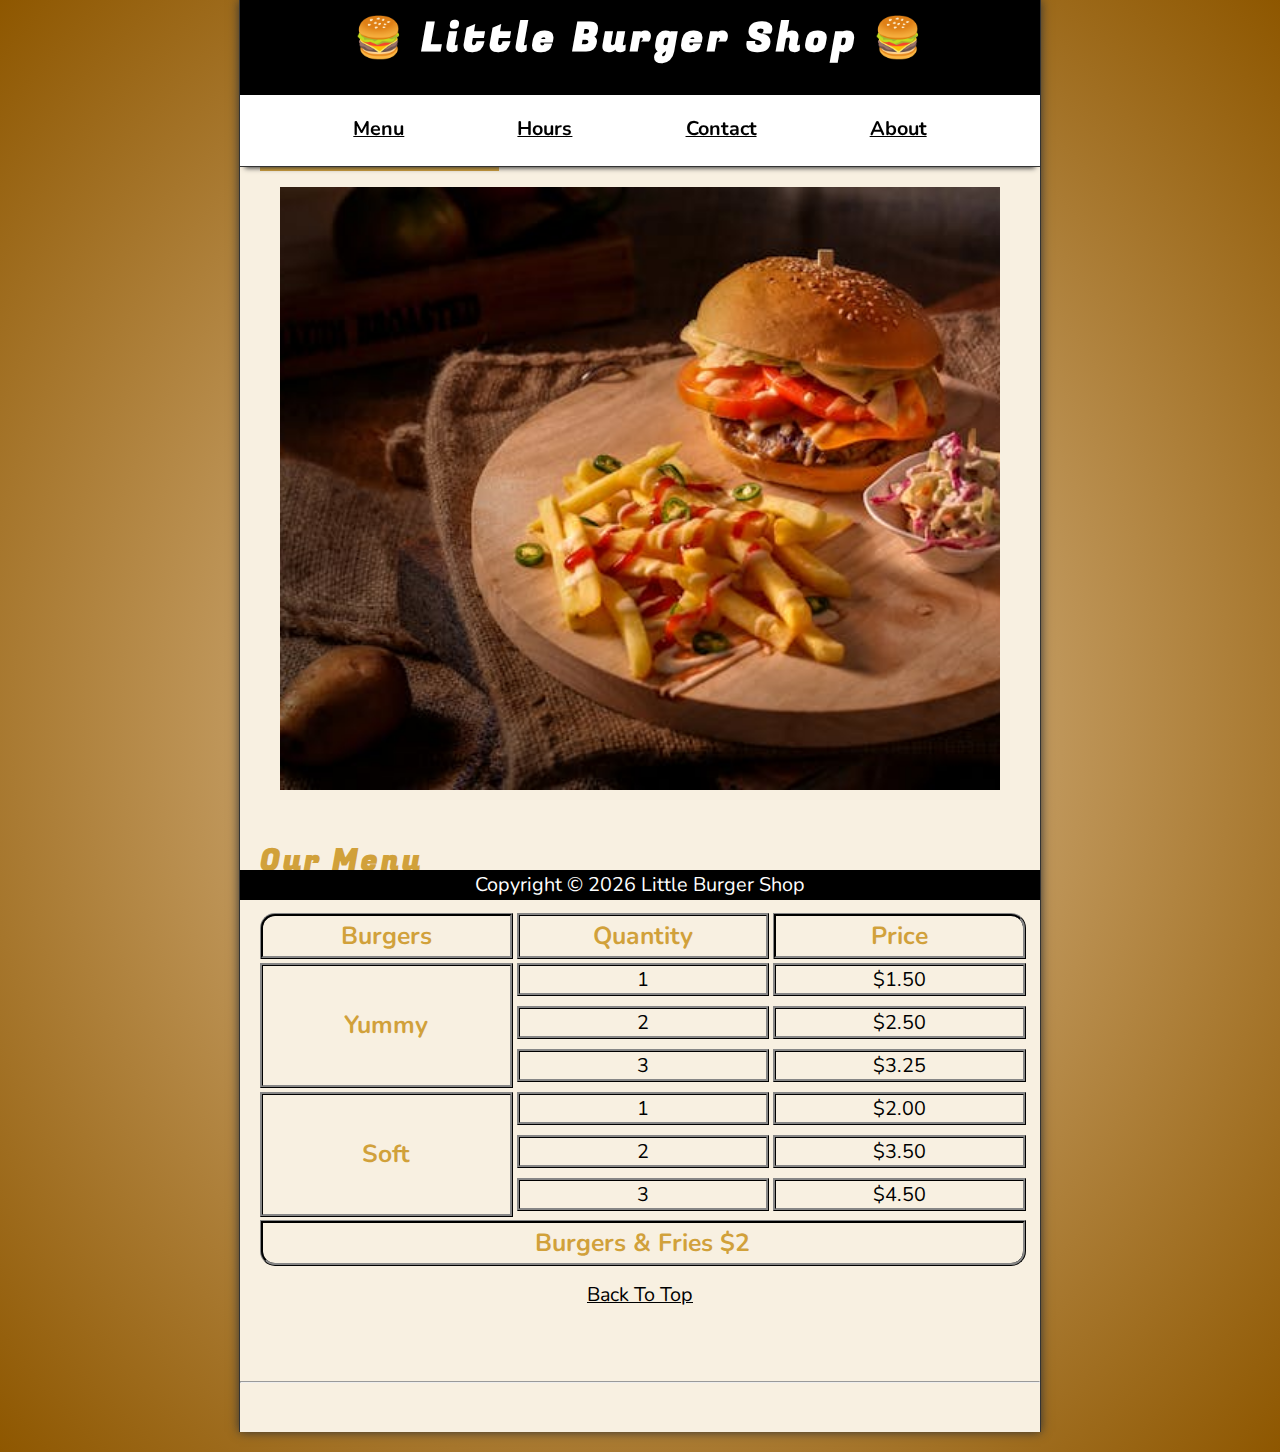
<file: index.html>
<!DOCTYPE html>
<html lang="en">

<head>
    <meta charset="UTF-8">
    <meta name="viewport" content="width=device-width, initial-scale=1.0">
    <meta name="author" content="Dave Gray">
    <meta name="description" content="The official website for The Little Burger Shop">
    <title>The Little Burger Shop</title>
    <link rel="stylesheet" href="assets/css/style.css">
</head>

<body>
    <header class="header">
        <h1 class="header__h1">Little Burger Shop</h1>
        <nav class="header__nav">
            <ul class="header__ul">
                <li>
                    <a href="#menu">Menu</a>
                </li>
                <li>
                    <a href="hours.html">Hours</a>
                </li>
                <li>
                    <a href="contact.html">Contact</a>
                </li>
                <li>
                    <a href="about.html">About</a>
                </li>
            </ul>
        </nav>
    </header>

    <section class="hero">
        <h2 class="hero__h2">Bienvenidos!</h2>
        <figure>
            <div class="picture"><img src="assets/img/burger1.jpg" alt="Burger 1" title="We love Burgers!" width="600"
                height="400" class="img1"></div>
            <figcaption class="offscreen">
                Burgers and Fries
            </figcaption>
        </figure>
    </section>

    <main class="main">

        <article id="menu" class="main__article menu">
            <h2 class="menu__h2">Our Menu</h2>
            <table class="menu__container">
                <caption class="offscreen">Our Burgers</caption>
                <thead>
                    <tr>
                        <th class="menu__header" scope="col">Burgers</th>
                        <th class="menu__header" scope="col">Quantity</th>
                        <th class="menu__header" scope="col">Price</th>
                    </tr>
                </thead>
                <tbody>
                    <tr>
                        <th class="menu__item menu__cr" scope="row" rowspan="3">
                            Yummy
                        </th>
                        <td class="menu__item">1</td>
                        <td class="menu__item">$1.50</td>
                    </tr>
                    <tr>
                        <td class="menu__item">2</td>
                        <td class="menu__item">$2.50</td>
                    </tr>
                    <tr>
                        <td class="menu__item">3</td>
                        <td class="menu__item">$3.25</td>
                    </tr>
                    <tr>
                        <th class="menu__item menu__sf" scope="row" rowspan="3">
                            Soft
                        </th>
                        <td class="menu__item">1</td>
                        <td class="menu__item">$2.00</td>
                    </tr>
                    <tr>
                        <td class="menu__item">2</td>
                        <td class="menu__item">$3.50</td>
                    </tr>
                    <tr>
                        <td class="menu__item">3</td>
                        <td class="menu__item">$4.50</td>
                    </tr>
                </tbody>
                <tfoot>
                    <tr>
                        <td class="menu__item menu__cs" colspan="3">
                            Burgers &amp; Fries $2
                        </td>
                    </tr>
                </tfoot>
            </table>

            <p class="center">
                <a href="#">Back To Top</a>
            </p>
        </article>
    </main>
    <hr>
    <footer class="footer">
        <p>
            <span class="nowrap">Copyright &copy; <time id="year"></time></span>
            <span class="nowrap">Little Burger Shop</span>
        </p>
    </footer>
    <script src="assets/js/main.js" defer></script>
</body>

</html>
</file>
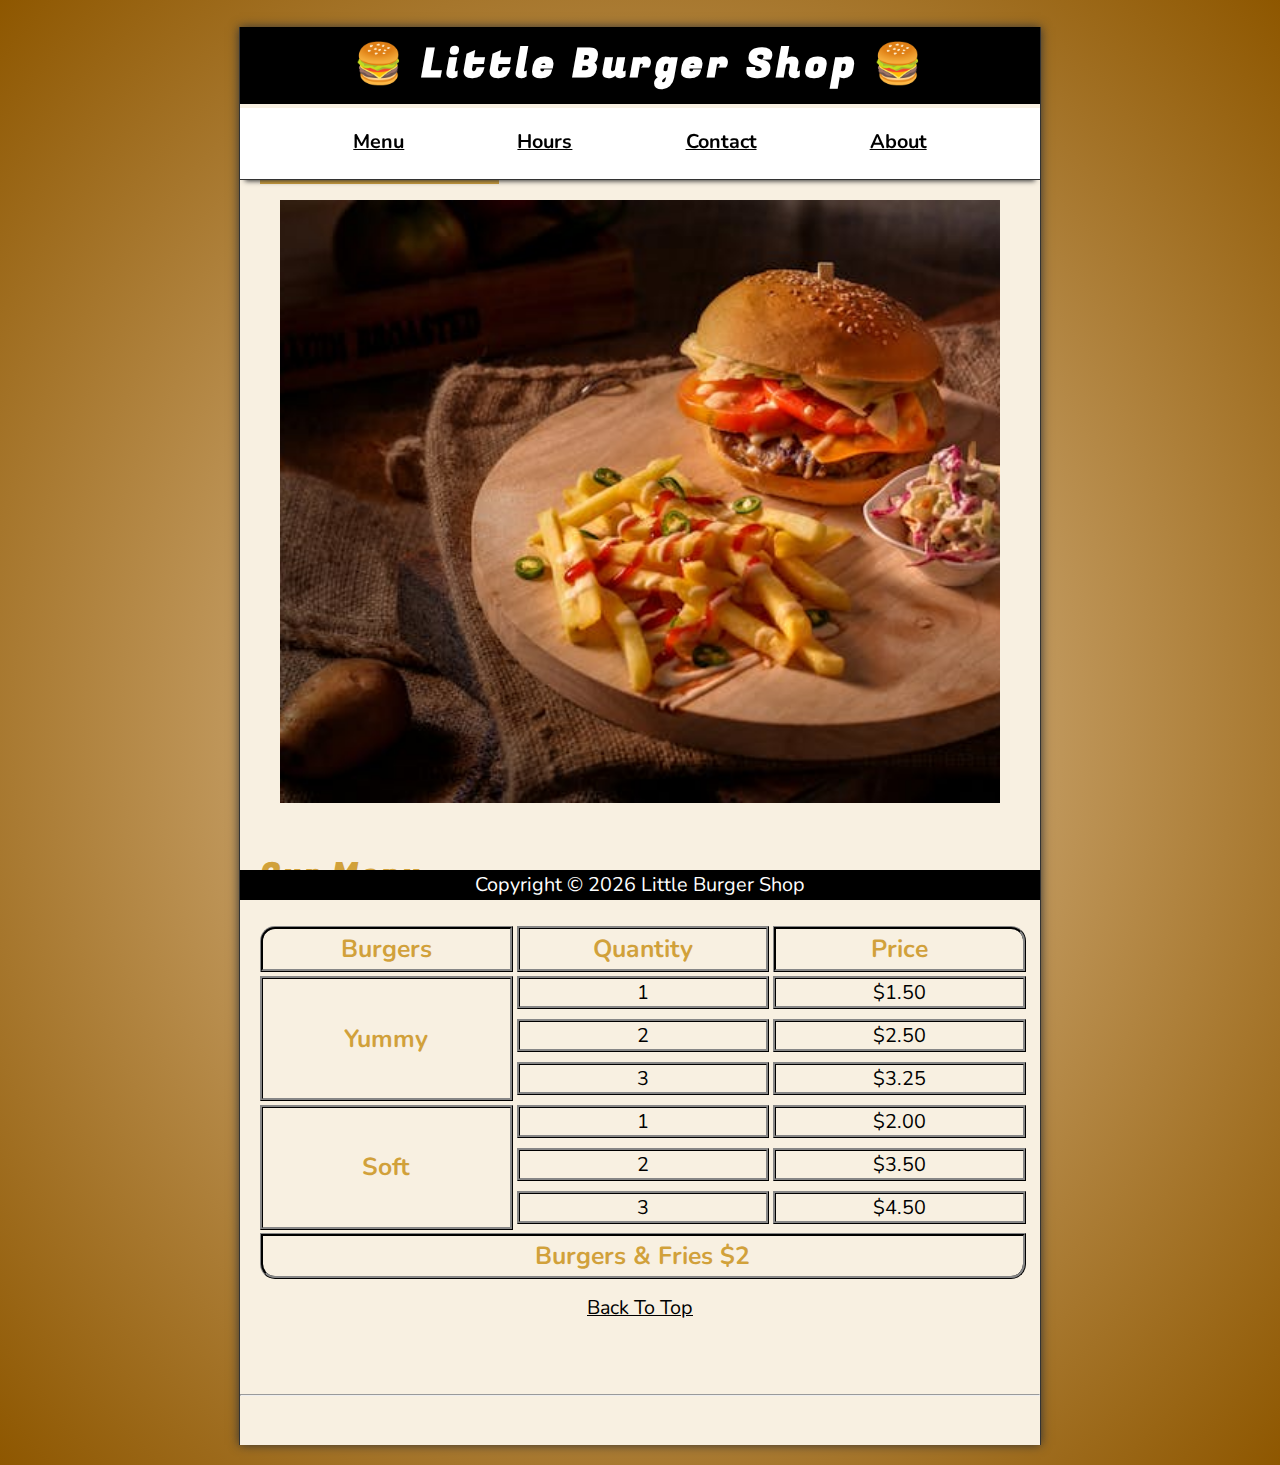
<file: html/index.html>
<!DOCTYPE html>
<html lang="en">

<head>
    <meta charset="UTF-8">
    <meta name="viewport" content="width=device-width, initial-scale=1.0">
    <meta name="author" content="Dave Gray">
    <meta name="description" content="The official website for The Little Burger Shop">
    <title>The Little Burger Shop</title>
    <link rel="stylesheet" href="../css/style.css">
    <script src="../js/main.js" defer></script>
</head>

<body>
    <header class="header">
        <h1 class="header__h1">Little Burger Shop</h1>
        <nav class="header__nav">
            <ul class="header__ul">
                <li>
                    <a href="#menu">Menu</a>
                </li>
                <li>
                    <a href="hours.html">Hours</a>
                </li>
                <li>
                    <a href="contact.html">Contact</a>
                </li>
                <li>
                    <a href="about.html">About</a>
                </li>
            </ul>
        </nav>
    </header>

    <section class="hero">
        <h2 class="hero__h2">Bienvenidos!</h2>
        <figure>
            <div class="picture"><img src="../img/burger1.jpg" alt="Burger 1" title="We love Burgers!" width="600"
                height="400" class="img1"></div>
            <figcaption class="offscreen">
                Burgers and Fries
            </figcaption>
        </figure>
    </section>

    <main class="main">

        <article id="menu" class="main__article menu">
            <h2 class="menu__h2">Our Menu</h2>
            <table class="menu__container">
                <caption class="offscreen">Our Burgers</caption>
                <thead>
                    <tr>
                        <th class="menu__header" scope="col">Burgers</th>
                        <th class="menu__header" scope="col">Quantity</th>
                        <th class="menu__header" scope="col">Price</th>
                    </tr>
                </thead>
                <tbody>
                    <tr>
                        <th class="menu__item menu__cr" scope="row" rowspan="3">
                            Yummy
                        </th>
                        <td class="menu__item">1</td>
                        <td class="menu__item">$1.50</td>
                    </tr>
                    <tr>
                        <td class="menu__item">2</td>
                        <td class="menu__item">$2.50</td>
                    </tr>
                    <tr>
                        <td class="menu__item">3</td>
                        <td class="menu__item">$3.25</td>
                    </tr>
                    <tr>
                        <th class="menu__item menu__sf" scope="row" rowspan="3">
                            Soft
                        </th>
                        <td class="menu__item">1</td>
                        <td class="menu__item">$2.00</td>
                    </tr>
                    <tr>
                        <td class="menu__item">2</td>
                        <td class="menu__item">$3.50</td>
                    </tr>
                    <tr>
                        <td class="menu__item">3</td>
                        <td class="menu__item">$4.50</td>
                    </tr>
                </tbody>
                <tfoot>
                    <tr>
                        <td class="menu__item menu__cs" colspan="3">
                            Burgers &amp; Fries $2
                        </td>
                    </tr>
                </tfoot>
            </table>

            <p class="center">
                <a href="#">Back To Top</a>
            </p>
        </article>
    </main>
    <hr>
    <footer class="footer">
        <p>
            <span class="nowrap">Copyright &copy; <time id="year"></time></span>
            <span class="nowrap">Little Burger Shop</span>
        </p>
    </footer>
</body>

</html>
</file>
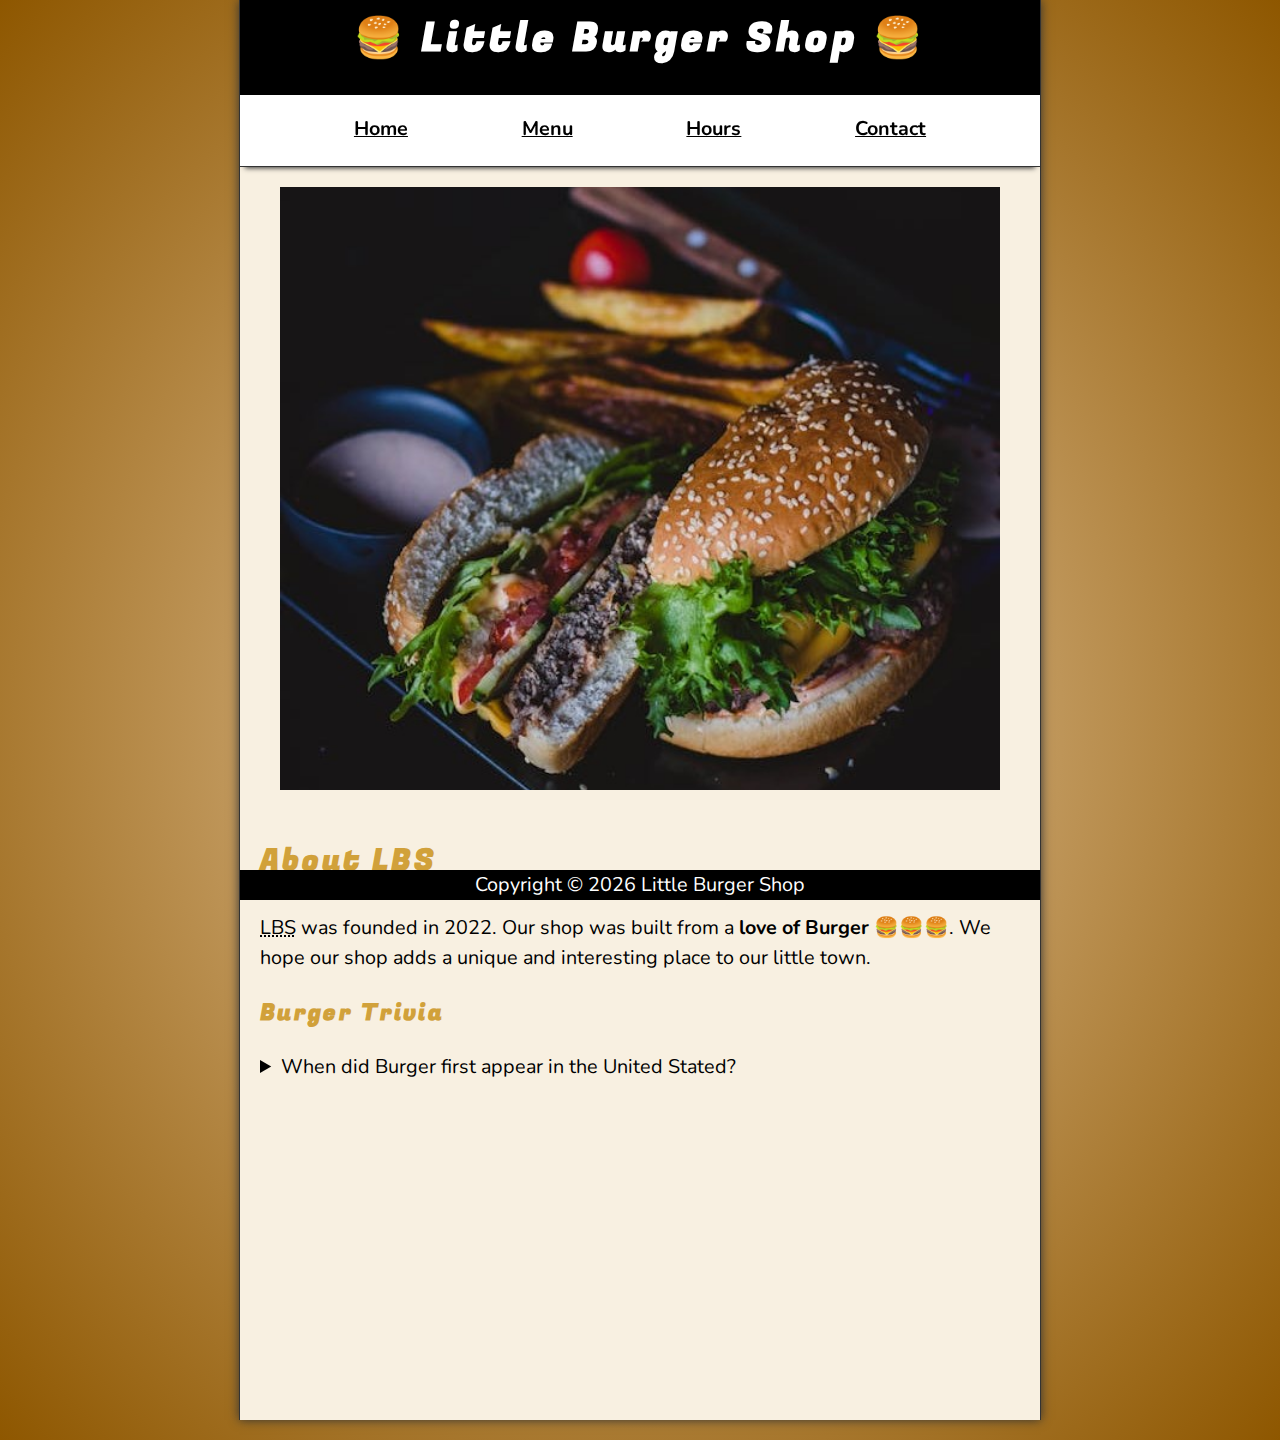
<file: about.html>
<!DOCTYPE html>
<html lang="en">

<head>
    <meta charset="UTF-8">
    <meta name="viewport" content="width=device-width, initial-scale=1.0">
    <meta name="author" content="Dave Gray">
    <meta name="description" content="About The Little Burger Shop">
    <title>About LBS</title>
    <link rel="stylesheet" href="assets/css/style.css">
</head>

<body>
    <header class="header">
        <h1 class="header__h1">Little Burger Shop</h1>
        <nav class="header__nav">
            <ul class="header__ul">
                <li>
                    <a href="index.html">Home</a>
                </li>
                <li>
                    <a href="index.html#menu">Menu</a>
                </li>
                <li>
                    <a href="hours.html">Hours</a>
                </li>
                <li>
                    <a href="contact.html">Contact</a>
                </li>
            </ul>
        </nav>
    </header>

    <section class="hero">
        <figure>
            <div class="picture"><img src="assets/img/burger2.jpg" alt="Delicious Burger" title="Delicious Burger !" width="600"
                height="706" class="img2"> <!-- 706--></div>
            <figcaption class="offscreen">
                Try this Delicious Burgers
            </figcaption>
        </figure>
    </section>

    <main class="main">
        <article id="about" class="main__article about">
            <h2>About <abbr title="The Little Burger Shop">LBS</abbr></h2>
            <p>
                <abbr title="The Little Burger Shop">LBS</abbr> was founded in <time datetime="2022">2022</time>. Our shop
                was built from a <strong>love of Burger</strong> 🍔🍔🍔. We hope our shop adds a unique and interesting
                place to our little town.
            </p>
            <aside class="about__trivia">
                <h3>Burger Trivia</h3>
                <details>
                    <summary>When did Burger first appear in the United Stated?</summary>
                    <p class="about__trivia-answer">
                        The first printed American menu which listed hamburger is said to be from Delmonico's in New York in <time
                            datetime="1834">1834</time>. (Source: <cite><a href="https://en.wikipedia.org/wiki/Hamburger#:~:text=The%20first%20printed%20American%20menu,steak%20as%20a%20menu%20item." rel="noopener"
                                target="_blank">Wikipedia</a></cite>)
                    </p>
                </details>
            </aside>
        </article>
    </main>

    <footer class="footer">
        <p>
            <span class="nowrap">Copyright &copy; <time id="year"></time></span>
            <span class="nowrap">Little Burger Shop</span>
        </p>
    </footer>
    <script src="assets/js/main.js" defer></script>
</body>

</html>
</file>
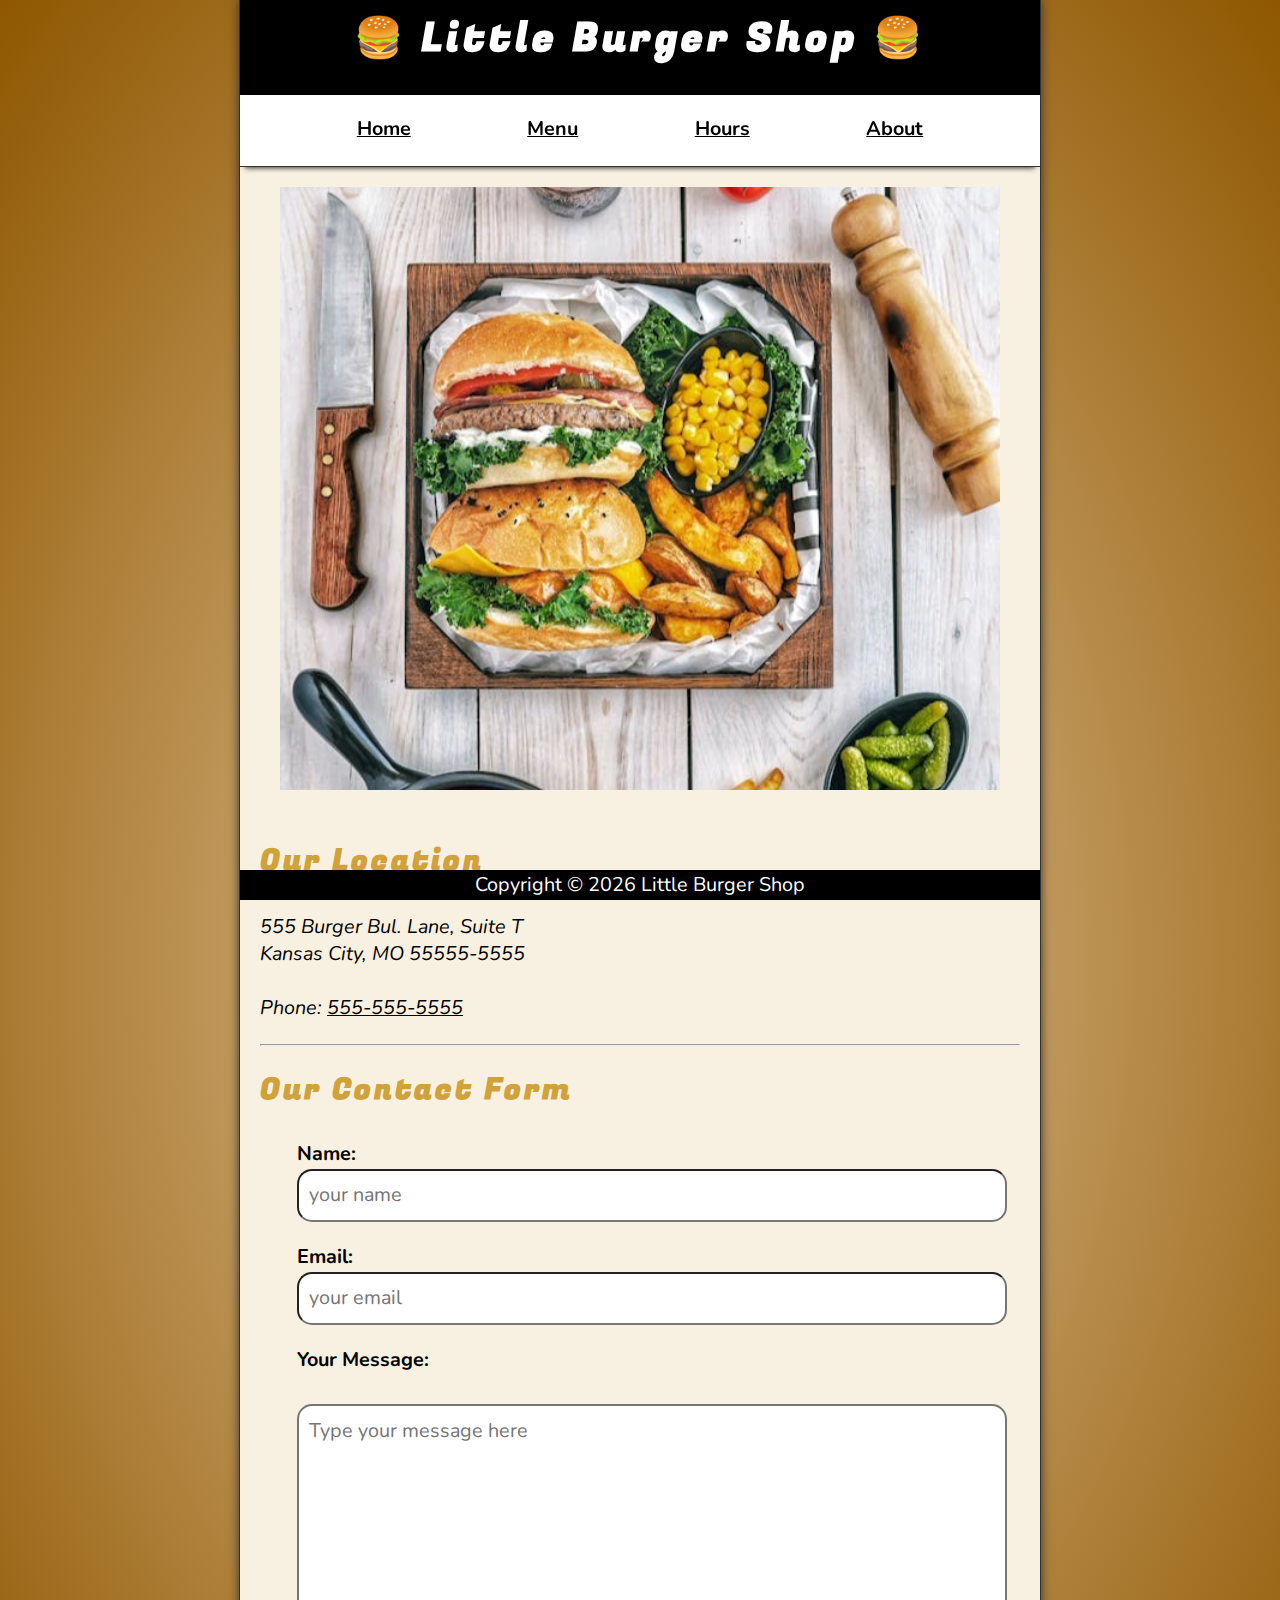
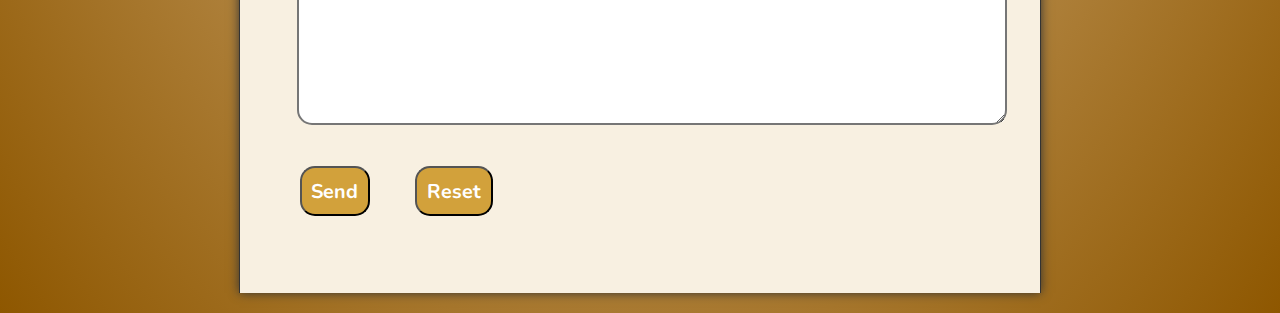
<file: contact.html>
<!DOCTYPE html>
<html lang="en">

<head>
    <meta charset="UTF-8">
    <meta name="viewport" content="width=device-width, initial-scale=1.0">
    <meta name="author" content="Dave Gray">
    <meta name="description" content="Contact information for The Little Burger Shop">
    <title>Contact Us - LBS</title>
    <link rel="stylesheet" href="assets/css/style.css">
</head>

<body>
    <header class="header">
        <h1 class="header__h1">Little Burger Shop</h1>
        <nav class="header__nav">
            <ul class="header__ul">
                <li>
                    <a href="index.html">Home</a>
                </li>
                <li>
                    <a href="index.html#menu">Menu</a>
                </li>
                <li>
                    <a href="hours.html">Hours</a>
                </li>
                <li>
                    <a href="about.html">About</a>
                </li>
            </ul>
        </nav>
    </header>

    <section class="hero">
        <figure>
            <div class="picture"><img src="assets/img/burger3.jpg" alt="Little Burger Shop Burgers" title="Burgers ready to eat!"
                width="600" height="899" class="tall-img img3"></div>
            <figcaption class="offscreen">
                Little Burger Shop Burgers
            </figcaption>
        </figure>
    </section>

    <main class="main">
        <article class="main__article">
            <h2>Our Location</h2>
            <address>
                555 Burger Bul. Lane, Suite T<br>
                Kansas City, MO 55555-5555
                <br><br>
                Phone: <a href="tel:+5555555555">555-555-5555</a>
            </address>
        </article>
        <hr>
        <article class="main__article contact">
            <h2 class="contact__h2">Our Contact Form</h2>

            <form action="https://httpbin.org/get" method="get" class="contact__form">
                <fieldset class="contact__fieldset">
                    <legend class="offscreen">Send Us A Message</legend>
                    <p class="contact__p">
                        <label class="contact__label" for="name">Name:</label>
                        <input class="contact__input" type="text" name="name" id="name" placeholder="your name"
                            required>
                    </p>
                    <p class="contact__p">
                        <label class="contact__label" for="email">Email:</label>
                        <input class="contact__input" type="email" name="email" id="email" placeholder="your email"
                            required>
                    </p>
                    <p class="contact__p">
                        <label class="contact__label" for="message">Your Message:</label>
                        <br>
                        <textarea class="contact__textarea" name="message" id="message" cols="30" rows="10"
                            placeholder="Type your message here"></textarea>
                    </p>
                </fieldset>
                <button class="contact__button" type="submit">Send</button>
                <button class="contact__button" type="reset">Reset</button>
            </form>
        </article>
    </main>
    <footer class="footer">
        <p>
            <span class="nowrap">Copyright &copy; <time id="year"></time></span>
            <span class="nowrap">Little Burger Shop</span>
        </p>
    </footer>
    <script src="assets/js/main.js" defer></script>
</body>

</html>
</file>
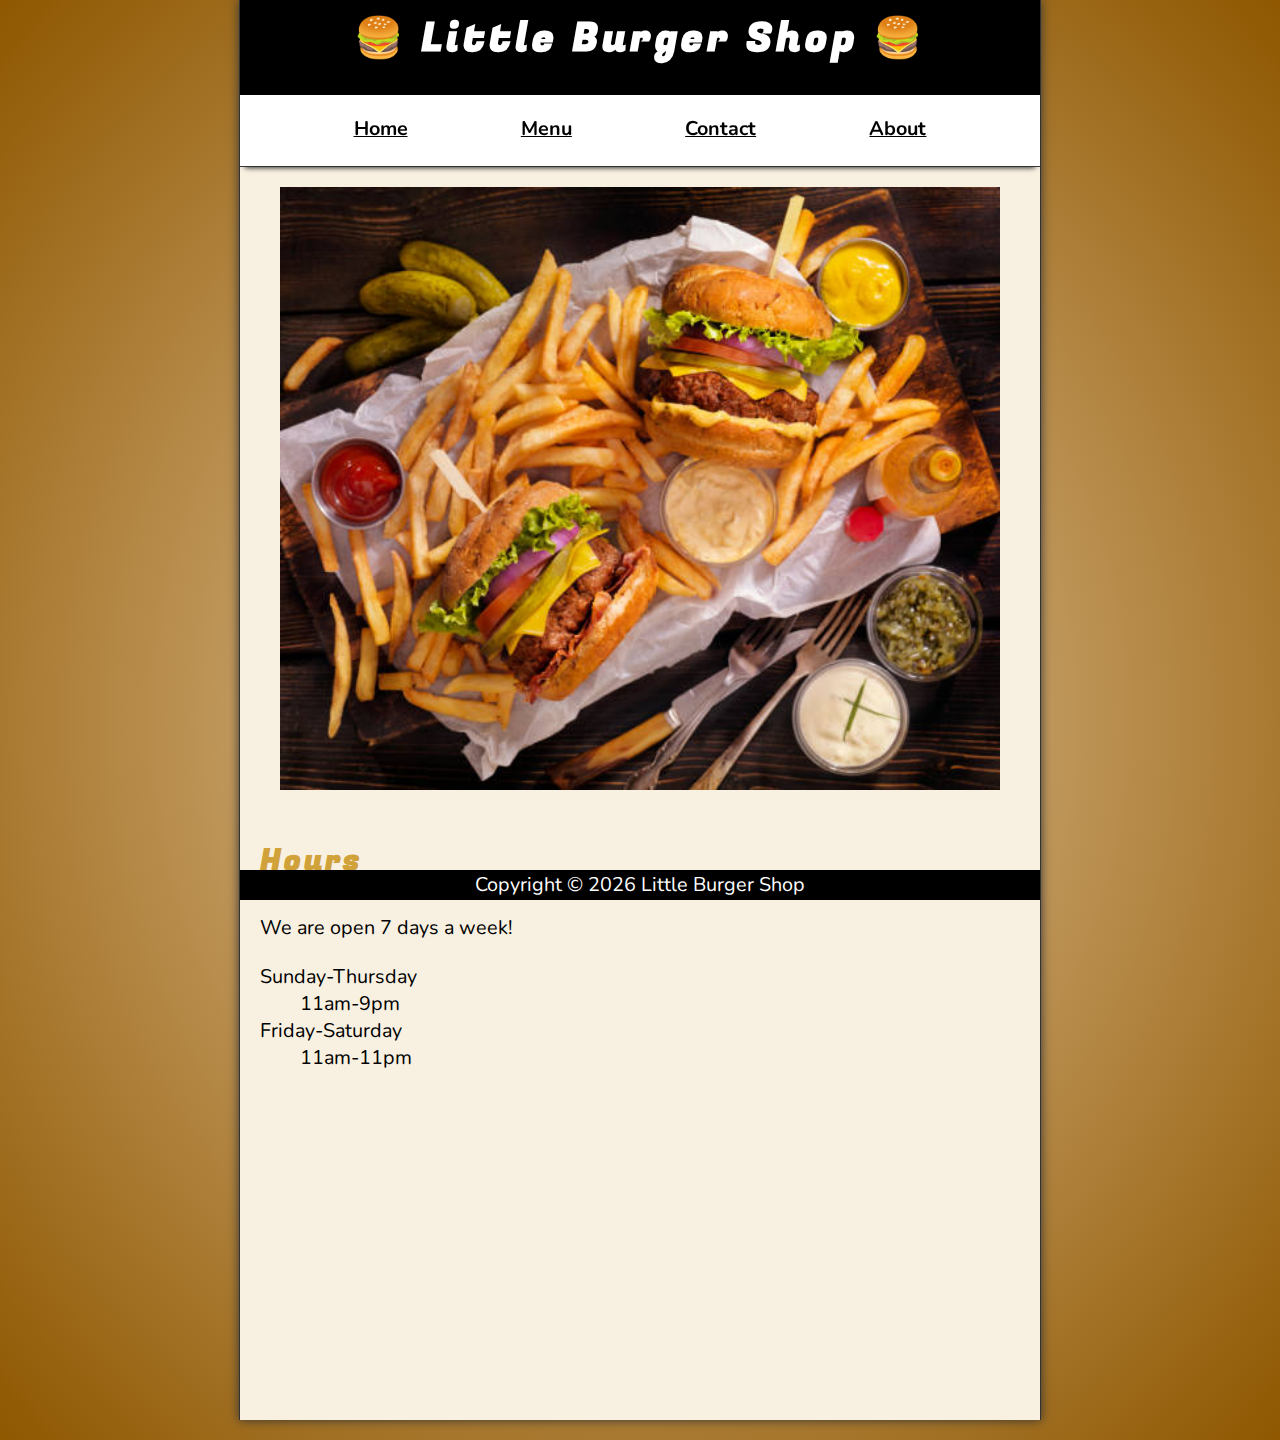
<file: hours.html>
<!DOCTYPE html>
<html lang="en">

<head>
    <meta charset="UTF-8">
    <meta name="viewport" content="width=device-width, initial-scale=1.0">
    <meta name="author" content="Dave Gray">
    <meta name="description" content="Store Hours for The Little Burger Shop">
    <title>LBS Hours</title>
    <link rel="stylesheet" href="assets/css/style.css">
</head>

<body>
    <header class="header">
        <h1 class="header__h1">Little Burger Shop</h1>
        <nav class="header__nav">
            <ul class="header__ul">
                <li>
                    <a href="index.html">Home</a>
                </li>
                <li>
                    <a href="index.html#menu">Menu</a>
                </li>
                <li>
                    <a href="contact.html">Contact</a>
                </li>
                <li>
                    <a href="about.html">About</a>
                </li>
            </ul>
        </nav>
    </header>

    <section class="hero">
        <figure>
            <div class="picture"><img src="assets/img/burger4.jpg" alt="Our Secret Burger" title="We make the best burgers in town!"
                width="600" height="900" class="tall-img img4"> <!--900--></div>
            <figcaption class="offscreen">
                Secret Sauce Burger
            </figcaption>
        </figure>
    </section>

    <main class="main">
        <article class="main__article">
            <h2>Hours</h2>
            <p>
                We are open 7 days a week!
            </p>
            <dl>
                <dt>Sunday-Thursday</dt>
                <dd>11am-9pm</dd>
                <dt>Friday-Saturday</dt>
                <dd>11am-11pm</dd>
            </dl>
        </article>
    </main>
    <footer class="footer">
        <p>
            <span class="nowrap">Copyright &copy; <time id="year"></time></span>
            <span class="nowrap">Little Burger Shop</span>
        </p>
    </footer>
    <script src="assets/js/main.js" defer></script>
</body>

</html>
</file>
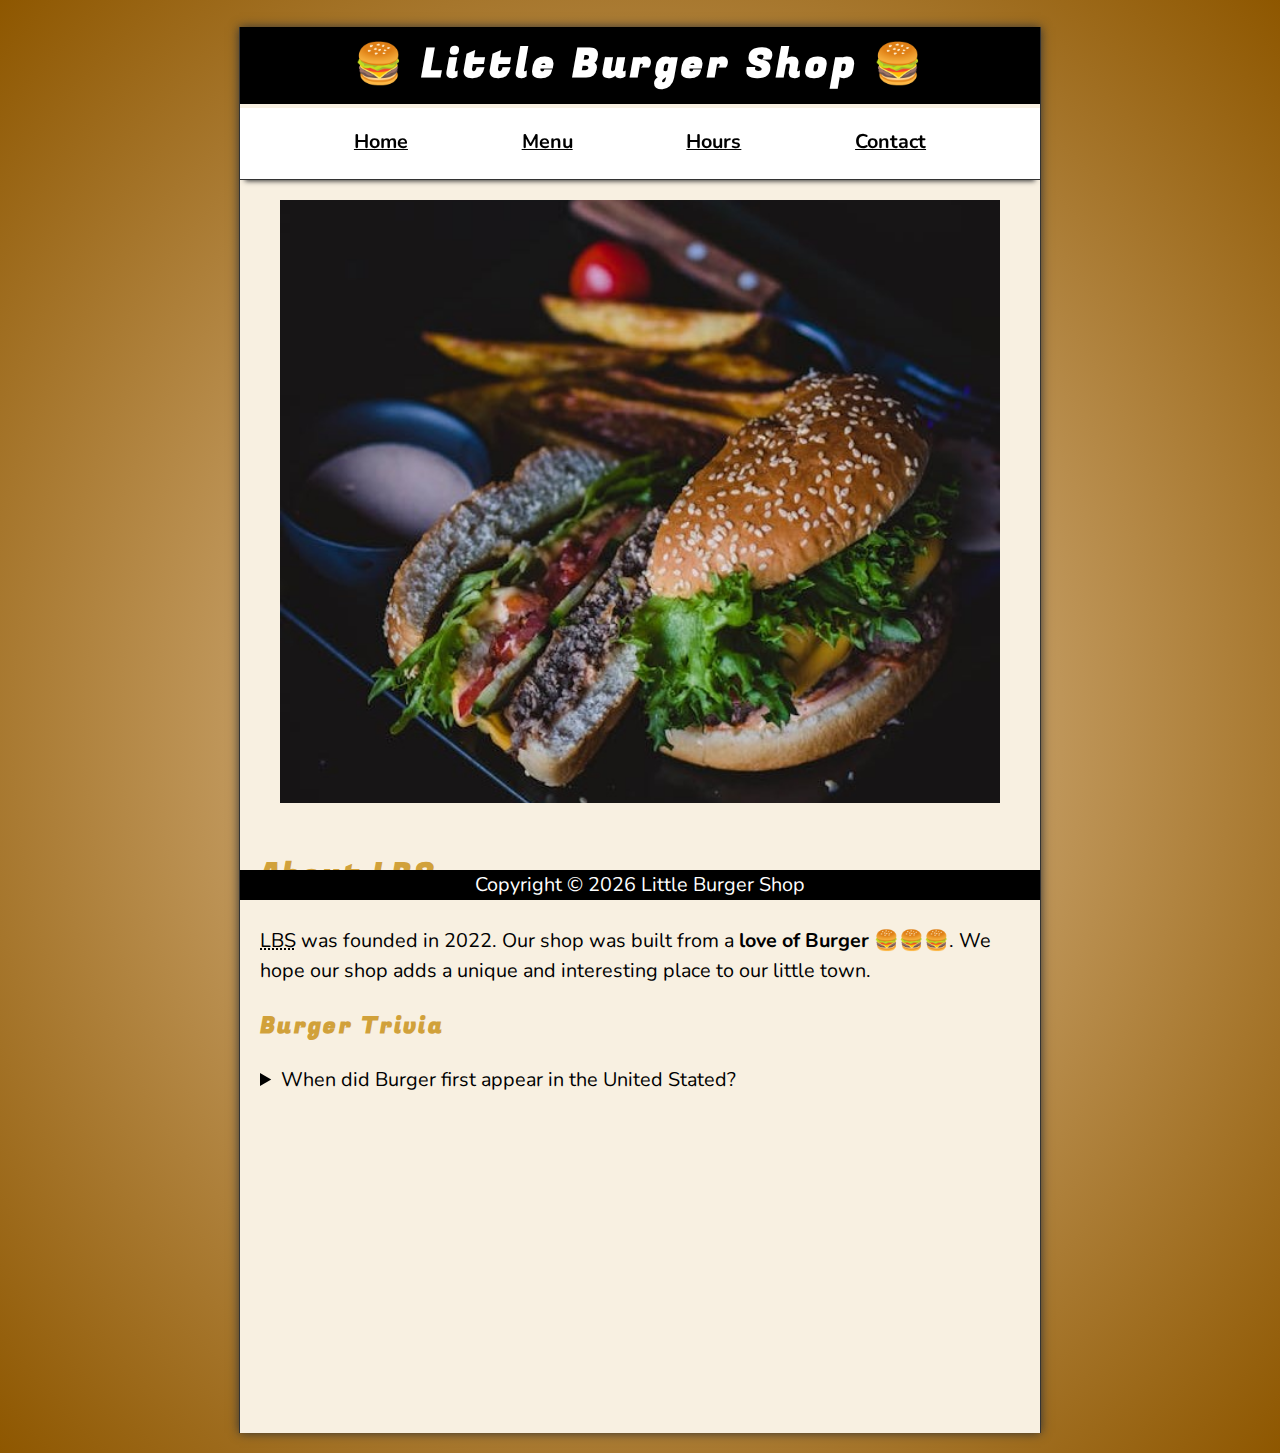
<file: html/about.html>
<!DOCTYPE html>
<html lang="en">

<head>
    <meta charset="UTF-8">
    <meta name="viewport" content="width=device-width, initial-scale=1.0">
    <meta name="author" content="Dave Gray">
    <meta name="description" content="About The Little Burger Shop">
    <title>About LBS</title>
    <link rel="stylesheet" href="../css/style.css">
    <script src="../js/main.js" defer></script>
</head>

<body>
    <header class="header">
        <h1 class="header__h1">Little Burger Shop</h1>
        <nav class="header__nav">
            <ul class="header__ul">
                <li>
                    <a href="index.html">Home</a>
                </li>
                <li>
                    <a href="index.html#menu">Menu</a>
                </li>
                <li>
                    <a href="hours.html">Hours</a>
                </li>
                <li>
                    <a href="contact.html">Contact</a>
                </li>
            </ul>
        </nav>
    </header>

    <section class="hero">
        <figure>
            <div class="picture"><img src="../img/burger2.jpg" alt="Delicious Burger" title="Delicious Burger !" width="600"
                height="706" class="img2"> <!-- 706--></div>
            <figcaption class="offscreen">
                Try this Delicious Burgers
            </figcaption>
        </figure>
    </section>

    <main class="main">
        <article id="about" class="main__article about">
            <h2>About <abbr title="The Little Burger Shop">LBS</abbr></h2>
            <p>
                <abbr title="The Little Burger Shop">LBS</abbr> was founded in <time datetime="2022">2022</time>. Our shop
                was built from a <strong>love of Burger</strong> 🍔🍔🍔. We hope our shop adds a unique and interesting
                place to our little town.
            </p>
            <aside class="about__trivia">
                <h3>Burger Trivia</h3>
                <details>
                    <summary>When did Burger first appear in the United Stated?</summary>
                    <p class="about__trivia-answer">
                        The first printed American menu which listed hamburger is said to be from Delmonico's in New York in <time
                            datetime="1834">1834</time>. (Source: <cite><a
                                href="https://en.wikipedia.org/wiki/Hamburger#:~:text=The%20first%20printed%20American%20menu,steak%20as%20a%20menu%20item."
                                target="_blank">Wikipedia</a></cite>)
                    </p>
                </details>
            </aside>
        </article>
    </main>

    <footer class="footer">
        <p>
            <span class="nowrap">Copyright &copy; <time id="year"></time></span>
            <span class="nowrap">Little Burger Shop</span>
        </p>
    </footer>
</body>

</html>
</file>
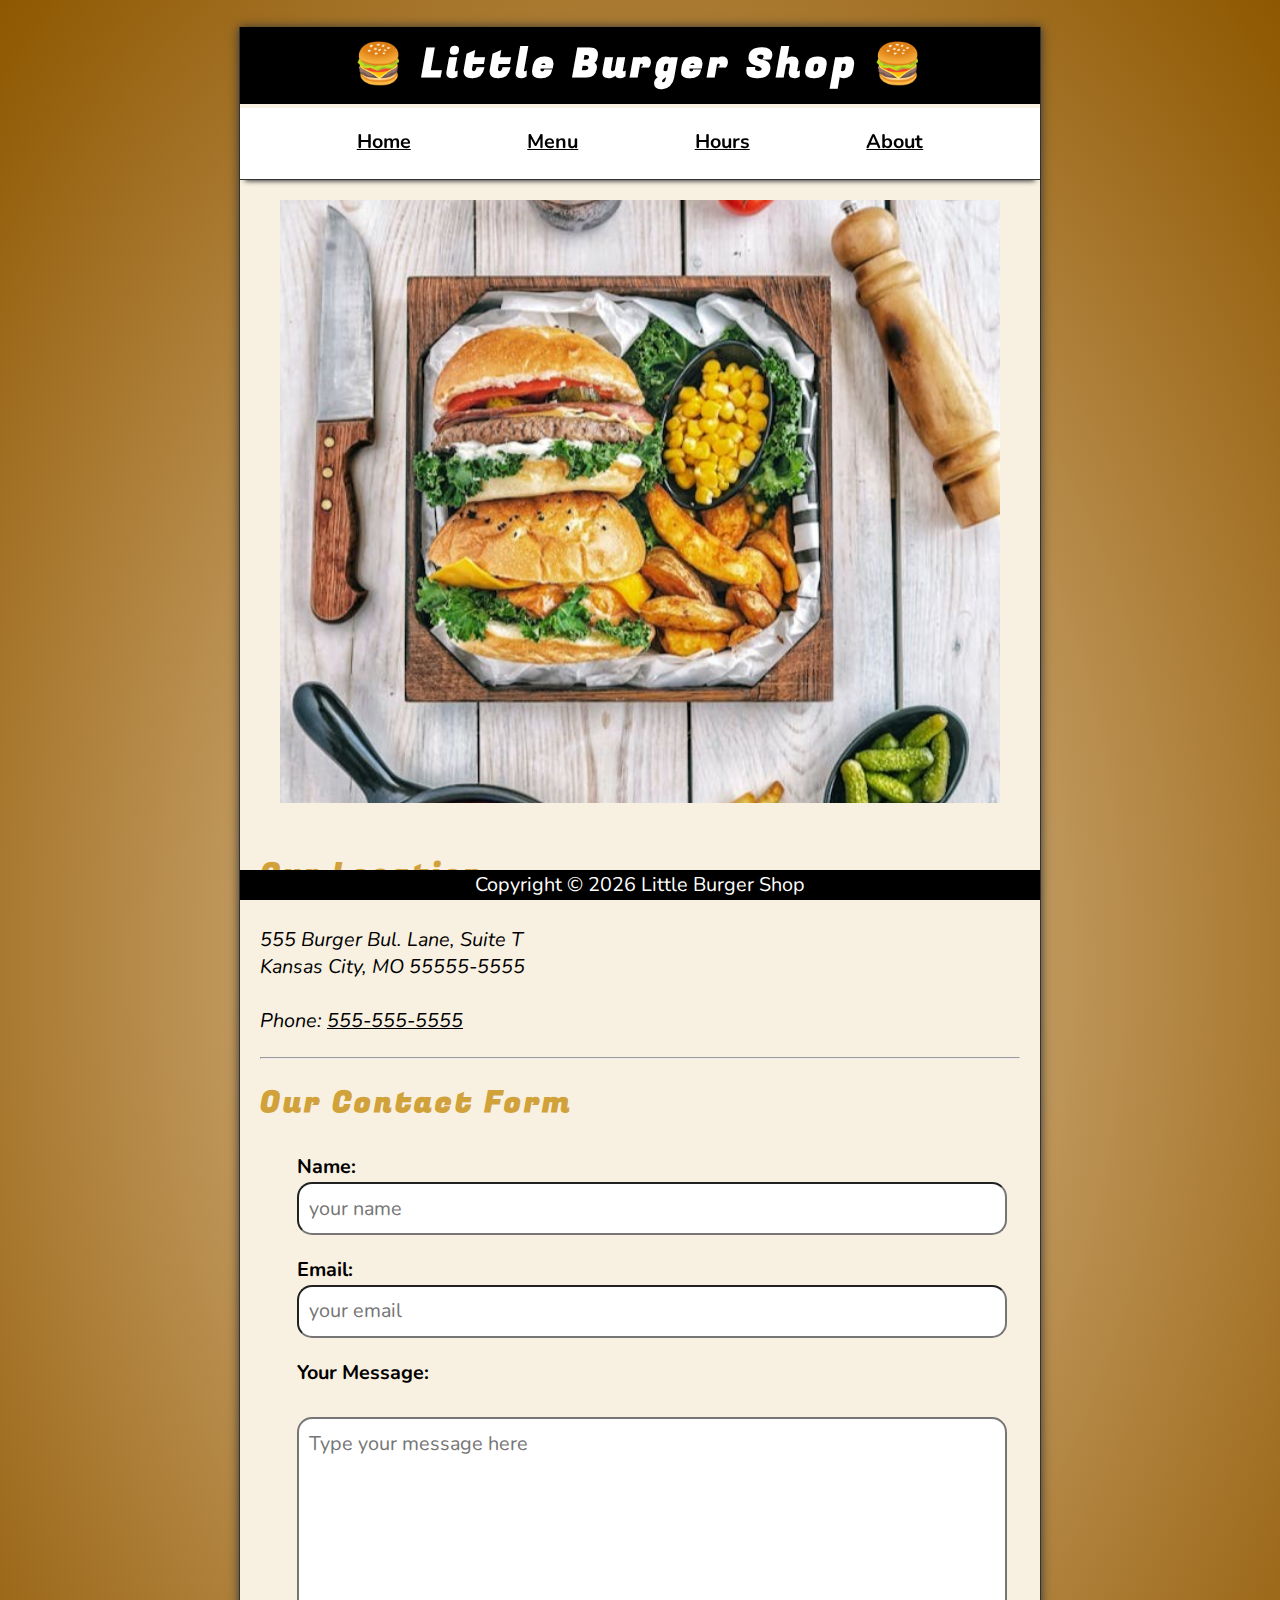
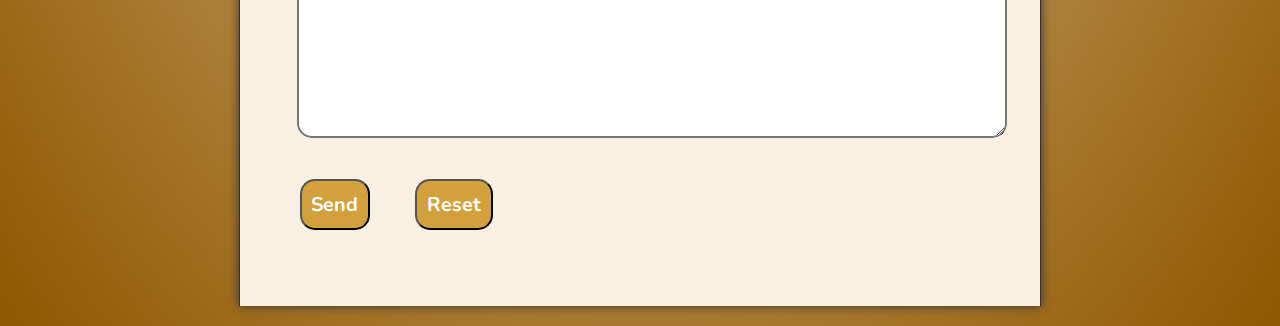
<file: html/contact.html>
<!DOCTYPE html>
<html lang="en">

<head>
    <meta charset="UTF-8">
    <meta name="viewport" content="width=device-width, initial-scale=1.0">
    <meta name="author" content="Dave Gray">
    <meta name="description" content="Contact information for The Little Burger Shop">
    <title>Contact Us - LBS</title>
    <link rel="stylesheet" href="../css/style.css">
    <script src="../js/main.js" defer></script>
</head>

<body>
    <header class="header">
        <h1 class="header__h1">Little Burger Shop</h1>
        <nav class="header__nav">
            <ul class="header__ul">
                <li>
                    <a href="index.html">Home</a>
                </li>
                <li>
                    <a href="index.html#menu">Menu</a>
                </li>
                <li>
                    <a href="hours.html">Hours</a>
                </li>
                <li>
                    <a href="about.html">About</a>
                </li>
            </ul>
        </nav>
    </header>

    <section class="hero">
        <figure>
            <div class="picture"><img src="../img/burger3.jpg" alt="Little Burger Shop Burgers" title="Burgers ready to eat!"
                width="600" height="899" class="tall-img img3"></div>
            <figcaption class="offscreen">
                Little Burger Shop Burgers
            </figcaption>
        </figure>
    </section>

    <main class="main">
        <article class="main__article">
            <h2>Our Location</h2>
            <address>
                555 Burger Bul. Lane, Suite T<br>
                Kansas City, MO 55555-5555
                <br><br>
                Phone: <a href="tel:+5555555555">555-555-5555</a>
            </address>
        </article>
        <hr>
        <article class="main__article contact">
            <h2 class="contact__h2">Our Contact Form</h2>

            <form action="https://httpbin.org/get" method="get" class="contact__form">
                <fieldset class="contact__fieldset">
                    <legend class="offscreen">Send Us A Message</legend>
                    <p class="contact__p">
                        <label class="contact__label" for="name">Name:</label>
                        <input class="contact__input" type="text" name="name" id="name" placeholder="your name"
                            required>
                    </p>
                    <p class="contact__p">
                        <label class="contact__label" for="email">Email:</label>
                        <input class="contact__input" type="email" name="email" id="email" placeholder="your email"
                            required>
                    </p>
                    <p class="contact__p">
                        <label class="contact__label" for="message">Your Message:</label>
                        <br>
                        <textarea class="contact__textarea" name="message" id="message" cols="30" rows="10"
                            placeholder="Type your message here"></textarea>
                    </p>
                </fieldset>
                <button class="contact__button" type="submit">Send</button>
                <button class="contact__button" type="reset">Reset</button>
            </form>
        </article>
    </main>
    <footer class="footer">
        <p>
            <span class="nowrap">Copyright &copy; <time id="year"></time></span>
            <span class="nowrap">Little Burger Shop</span>
        </p>
    </footer>
</body>

</html>
</file>
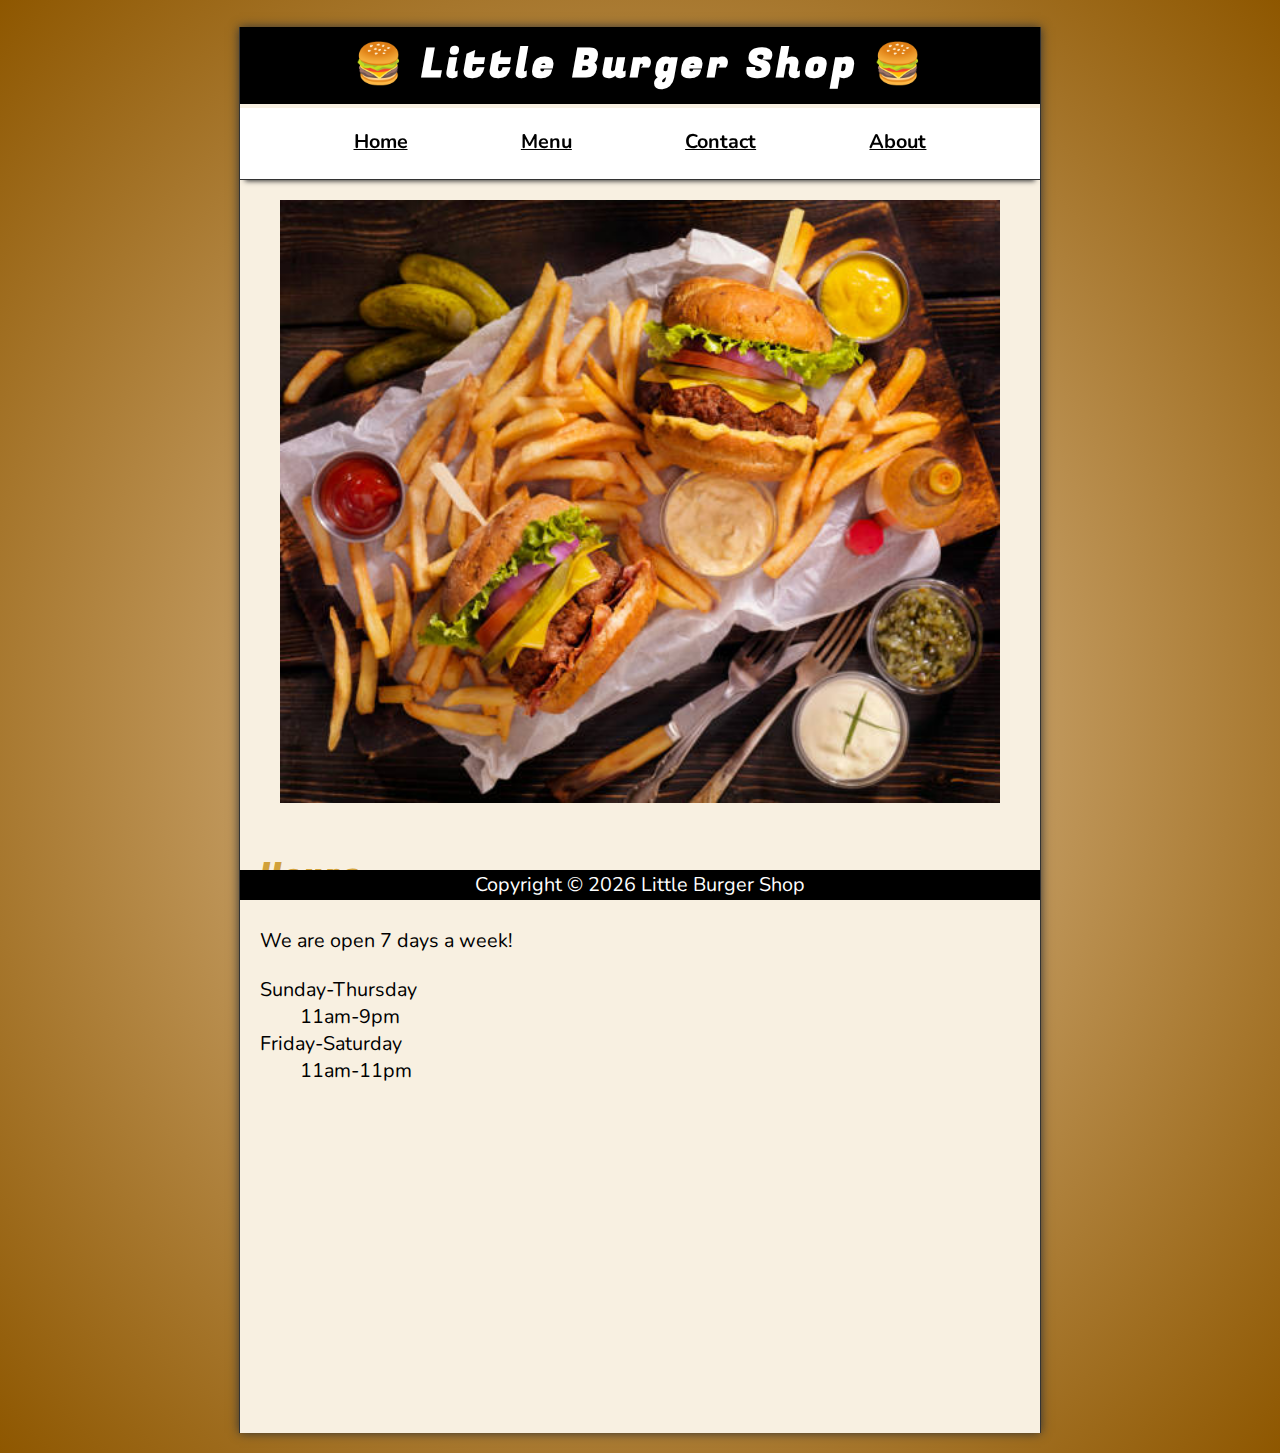
<file: html/hours.html>
<!DOCTYPE html>
<html lang="en">

<head>
    <meta charset="UTF-8">
    <meta name="viewport" content="width=device-width, initial-scale=1.0">
    <meta name="author" content="Dave Gray">
    <meta name="description" content="Store Hours for The Little Burger Shop">
    <title>LBS Hours</title>
    <link rel="stylesheet" href="../css/style.css">
    <script src="../js/main.js" defer></script>
</head>

<body>
    <header class="header">
        <h1 class="header__h1">Little Burger Shop</h1>
        <nav class="header__nav">
            <ul class="header__ul">
                <li>
                    <a href="index.html">Home</a>
                </li>
                <li>
                    <a href="index.html#menu">Menu</a>
                </li>
                <li>
                    <a href="contact.html">Contact</a>
                </li>
                <li>
                    <a href="about.html">About</a>
                </li>
            </ul>
        </nav>
    </header>

    <section class="hero">
        <figure>
            <div class="picture"><img src="../img/burger4.jpg" alt="Our Secret Burger" title="We make the best burgers in town!"
                width="600" height="900" class="tall-img img4"> <!--900--></div>
            <figcaption class="offscreen">
                Secret Sauce Burger
            </figcaption>
        </figure>
    </section>

    <main class="main">
        <article class="main__article">
            <h2>Hours</h2>
            <p>
                We are open 7 days a week!
            </p>
            <dl>
                <dt>Sunday-Thursday</dt>
                <dd>11am-9pm</dd>
                <dt>Friday-Saturday</dt>
                <dd>11am-11pm</dd>
            </dl>
        </article>
    </main>
    <footer class="footer">
        <p>
            <span class="nowrap">Copyright &copy; <time id="year"></time></span>
            <span class="nowrap">Little Burger Shop</span>
        </p>
    </footer>
</body>

</html>
</file>
<file: assets/css/style.css>
@import url('https://fonts.googleapis.com/css2?family=Fugaz+One&family=Nunito&display=swap');

/* RESET */
*
*::after,
*::before{
    margin: 0;
    padding: 0;
    box-sizing: border-box;
}

img {
    display: block;
    max-width: 100%;
    height: auto;
}

input, button, textarea{
    font: inherit;
}

/*  VARIABLES */

:root {
    /* FONT */
    --FF: "Nunito", sans-serif;
    --FF-HEADINGS: "Fugaz One", cursive;
    --FS: clamp(1rem , 2.2vh, 1.5rem);

    /* COLORS */
    --BGCOLOR-FADE: rgb(142, 87, 0);
    --BGCOLOR: rgb(232, 203, 165);
    --BGIMAGE: radial-gradient( var(--BGCOLOR), var(--BGCOLOR-FADE));
    --BODY-BGCOLOR: rgb(248, 240, 225);
    --BORDER-COLOR: #333;
    --BUTTON-COLOR: white;
    --FONTCOLOR: black;
    --HEADER-BGCOLOR: #000;
    --HEADER-COLOR: white;
    --HERO-BGCOLOR: rgba(197, 135, 3, 0.75);
    --HERO-COLOR: WHITE;
    --HIGHLIGHT-COLOR: var(--HERO-BGCOLOR);
    --LINK-ACTIVE: orange;
    --LINK-COLOR: BLACK;
    --LINK-HOVER: hsla(0, 0%, 0%, 0.6) ;
    --NAV--COLOR: white;

    /* BORDERS */
    --BORDERS: 1px solid var(--BORDER-COLOR);
    --BORDER-RADIUS: 15px;

    /* STAMDARD PADDING */
    --PADDING-TB: 0.25em;
    --PADDING-SIDE: 2.5%;

    /* STANDARD MARGIN */
    --MARGIN: clamp(1em, 2.5vh, 1.5em) 0;
}


@media (prefers-color-scheme: dark) {
    :root {
        --BGCOLOR-FADE: gray;
        --BGCOLOR: #000;
        --BODY-BGCOLOR: #333;
        --BORDER-COLOR: whitesmoke;
        --BUTTON-COLOR: #000;
        --FONT-COLOR: whitesmoke;
        --HEADER-COLOR: whitesmoke;
        --HERO-COLOR: #333;
        --HIGHLIGHT-COLOR: whitesmoke;
        --LINK-ACTIVE: rgb(252, 200, 103);
        --LINK-COLOR: whitesmoke;
        --LINK-HOVER: orange;
        --NAV-BGCOLOR: rgb(20, 20, 20);
    }
}
/* UTILITY CALSSES */

.offscreen {
    position: absolute;
    left: -100000px;

}

.nowrap {
    white-space: nowrap;
}

.center {
    text-align: center;
}

/* GENERAL STYLES */

html {
    scroll-behavior: smooth;
    font-size: var(--FS);
    font-family: var(--FF);
    background-color: var(--BGCOLOR);
    background-image: var(--BGIMAGE);
}

body {
    background-color: var(--BODY-BGCOLOR);
    color: var(--FONTCOLOR);
    min-height: 100vh;
    max-width: 800px;
    margin: 0 auto; 
    border-left: var(--BORDERS);
    border-right: var(--BORDERS);
    box-shadow: 0 0 10px var(--BORDER-COLOR);
}

h1, h2, h3 {
    font-family: var(--FF-HEADINGS);
    letter-spacing: 0.1em;
}

h2, h3{
    margin-bottom: 1em;
    color: var(--HIGHLIGHT-COLOR);
}

p {
    line-height: 1.5;
}

a:any-link {
    color: var(--LINK-COLOR);
}

a:hover, a:focus-visible {
    color: var(--LINK-HOVER);
}

a:active {
    color: var(--LINK-ACTIVE);
}
/* IMG*/

.picture {
    max-width: 100%;
    height: 67vh;
    overflow: hidden;
    text-align: center;
    display: flex;
    justify-content: center;
    align-items: center bottom;
}

.picture img {
    width: 100%;
    height: auto;
    object-fit: cover;
    object-position: center;
    display: inline-block;
}



/*  HEADER */

.header {
    position: sticky;
    top: 0;
    z-index: 1;
}

.header__h1 {
    text-align: center;
    background-color: var(--HEADER-BGCOLOR);
    color: var(--HEADER-COLOR);
    padding: var(--PADDING-TB) var(--PADDING-SIDE);
    margin-top: 0;
    margin-bottom: 0;
    height: 75px;
}

.header__nav {
    background-color: var(--NAV--COLOR);
    border-bottom: var(--BORDERS);
    font-weight: bold;
    box-shadow: 0 6px 5px -5px var(--BORDER-COLOR);
}

.header__ul {
    padding: var(--PADDING-TB) var(--PADDING-SIDE);
    padding-top: 1em;
    list-style-type: none;
    display: flex;
    justify-content: space-evenly;
    gap: 1rem;
    margin-top: 0px; /* idk why the list is a bit down... so i moved it up manually*/
}

/* HERO */
.hero {
    position: relative;
}

.hero__h2 {
    background-color: var(--HERO-BGCOLOR);
    color: var(--HERO-COLOR);
    padding: 0.25em 0.5em;
    letter-spacing: 0.1rem;
    text-shadow: 2px 2px 5px var(--BORDER-COLOR);
    position: absolute;
    top: -100px;
    left: 20px;
    animation: showWelcome 0.5s ease-in-out 1s forwards;
}

@keyframes showWelcome {
    0% {
        top: -20px;
        transform: skew(0deg, -5deg) scaleY(0);
    }
    
    80% {
        top: 30px;
        transform: skew(10deg, -5deg) scaleY(1.2);
    }

    100% {
        top: 20px;
        transform: skew(-10deg, -5deg) scaleY(1);
    }
}

/* FOOTER  */

.footer {
    position: sticky;
    bottom: 0;
    background-color: var(--HEADER-BGCOLOR);
    color: var(--HEADER-COLOR);
    padding: 0%;
    text-align: center;
}

/* MAIN */

.main {
    padding: var(--PADDING-TB) var(--PADDING-SIDE);
}

.main__article {
    scroll-margin-top: 6.5rem;
    margin: var(--MARGIN);
}

.main__article:first-child {
    margin-top: 1em;
}

.main__article:last-child {
    min-height: calc(100vh - 20rem);
}

/* ABOUT */

.about__trivia {
    margin: var(--MARGIN);
}

.about__trivia-answer {
    margin-top: 1em;
}

/* CONTACT*/

.contact__h2 {
    margin: 0;
}

.contact__fieldset {
    border: none;
}

.contact__p {
    margin: 1em 1em;
}

.contact__label {
    display: block;
    font-weight: bold;
}

.contact__input, .contact__textarea {
    padding: 0.5em;
    border-radius: var(--BORDER-RADIUS);
    border-width: 2px;
    width: 100%;
}

.contact__button {
    padding: 0.5em;
    border-radius: var(--BORDER-RADIUS);
    background-color: var(--HIGHLIGHT-COLOR);
    color: var(--BUTTON-COLOR);
    font-weight: bold;
    margin-left: 2em;
}

/* MENU */

thead, tbody, tfoot, tr {
    display: contents;

}

.menu__container {
    display: grid;
    grid-template-columns: repeat(3, 1fr);
    grid-template-areas: 
       "hd1 hd2 hd3"
       "cr cr1 cr1p"
       "cr cr2 cr2p"
       "cr cr3 cr3p"
       "sf sf1 sf1p"
       "sf sf2 sf2p"
       "sf sf3 sf3p"
       "cs cs cs";
    gap: 0.5em;
    margin-bottom: 0em;
}

.menu__cr {
    grid-area: cr;
}

.menu__sf {
    grid-area: sf;
}

.menu__cs {
    grid-area: cs;
}

.menu__cr, .menu__sf , .menu__cs, .menu__header{
    color: var(--HIGHLIGHT-COLOR);
    font-weight: bold;
    height: 100%;
    display: grid;
    place-content: center;
}

.menu__header, 
.menu__item {
    width: 100%;
    padding: 0em;
    border: medium ridge var(--BORDER-COLOR);
}

.menu__item {
    display: grid;
    place-content: center;
}

thead th:first-child {
    border-top-left-radius: var(--BORDER-RADIUS);
}

thead th:last-child {
    border-top-right-radius: var(--BORDER-RADIUS);
}

tfoot td {
    border-bottom-left-radius: var(--BORDER-RADIUS);
    border-bottom-right-radius: var(--BORDER-RADIUS);
}

@media screen and (min-width: 576px) {
    .header__h1::before {
        content: '🍔 '
    }

    .header__h1::after {
        content: ' 🍔'
    }

    .menu__header,
    .menu__cr,
    .menu__sf,
    .menu__cs {
        font-size: 125%;
    }
}
</file>
<file: css/style.css>
@import url('https://fonts.googleapis.com/css2?family=Fugaz+One&family=Nunito&display=swap');

/* RESET */
*
*::after,
*::before{
    margin: 0;
    padding: 0;
    box-sizing: border-box;
}

img {
    display: block;
    max-width: 100%;
    height: auto;
}

input, button, textarea{
    font: inherit;
}

/*  VARIABLES */

:root {
    /* FONT */
    --FF: "Nunito", sans-serif;
    --FF-HEADINGS: "Fugaz One", cursive;
    --FS: clamp(1rem , 2.2vh, 1.5rem);

    /* COLORS */
    --BGCOLOR-FADE: rgb(142, 87, 0);
    --BGCOLOR: rgb(232, 203, 165);
    --BGIMAGE: radial-gradient( var(--BGCOLOR), var(--BGCOLOR-FADE));
    --BODY-BGCOLOR: rgb(248, 240, 225);
    --BORDER-COLOR: #333;
    --BUTTON-COLOR: white;
    --FONTCOLOR: black;
    --HEADER-BGCOLOR: #000;
    --HEADER-COLOR: white;
    --HERO-BGCOLOR: rgba(197, 135, 3, 0.75);
    --HERO-COLOR: WHITE;
    --HIGHLIGHT-COLOR: var(--HERO-BGCOLOR);
    --LINK-ACTIVE: orange;
    --LINK-COLOR: BLACK;
    --LINK-HOVER: hsla(0, 0%, 0%, 0.6) ;
    --NAV--COLOR: white;

    /* BORDERS */
    --BORDERS: 1px solid var(--BORDER-COLOR);
    --BORDER-RADIUS: 15px;

    /* STAMDARD PADDING */
    --PADDING-TB: 0.25em;
    --PADDING-SIDE: 2.5%;

    /* STANDARD MARGIN */
    --MARGIN: clamp(1em, 2.5vh, 1.5em) 0;
}


@media (prefers-color-scheme: dark) {
    :root {
        --BGCOLOR-FADE: gray;
        --BGCOLOR: #000;
        --BODY-BGCOLOR: #333;
        --BORDER-COLOR: whitesmoke;
        --BUTTON-COLOR: #000;
        --FONT-COLOR: whitesmoke;
        --HEADER-COLOR: whitesmoke;
        --HERO-COLOR: #333;
        --HIGHLIGHT-COLOR: whitesmoke;
        --LINK-ACTIVE: rgb(252, 200, 103);
        --LINK-COLOR: whitesmoke;
        --LINK-HOVER: orange;
        --NAV-BGCOLOR: rgb(20, 20, 20);
    }
}
/* UTILITY CALSSES */

.offscreen {
    position: absolute;
    left: -100000px;

}

.nowrap {
    white-space: nowrap;
}

.center {
    text-align: center;
}

/* GENERAL STYLES */

html {
    scroll-behavior: smooth;
    font-size: var(--FS);
    font-family: var(--FF);
    background-color: var(--BGCOLOR);
    background-image: var(--BGIMAGE);
}

body {
    background-color: var(--BODY-BGCOLOR);
    color: var(--FONTCOLOR);
    min-height: 100vh;
    max-width: 800px;
    margin: 0 auto; 
    border-left: var(--BORDERS);
    border-right: var(--BORDERS);
    box-shadow: 0 0 10px var(--BORDER-COLOR);
}

h1, h2, h3 {
    font-family: var(--FF-HEADINGS);
    letter-spacing: 0.1em;
}

h2, h3{
    margin-bottom: 1em;
    color: var(--HIGHLIGHT-COLOR);
}

p {
    line-height: 1.5;
}

a:any-link {
    color: var(--LINK-COLOR);
}

a:hover, a:focus-visible {
    color: var(--LINK-HOVER);
}

a:active {
    color: var(--LINK-ACTIVE);
}
/* IMG*/

.picture {
    max-width: 100%;
    height: 67vh;
    overflow: hidden;
    text-align: center;
    display: flex;
    justify-content: center;
    align-items: center bottom;
}

.picture img {
    width: 100%;
    height: auto;
    object-fit: cover;
    object-position: center;
    display: inline-block;
}



/*  HEADER */

.header {
    position: sticky;
    top: 0;
    z-index: 1;
}

.header__h1 {
    text-align: center;
    background-color: var(--HEADER-BGCOLOR);
    color: var(--HEADER-COLOR);
    padding: var(--PADDING-TB) var(--PADDING-SIDE);
}

.header__nav {
    background-color: var(--NAV--COLOR);
    border-bottom: var(--BORDERS);
    font-weight: bold;
    box-shadow: 0 6px 5px -5px var(--BORDER-COLOR);
}

.header__ul {
    padding: var(--PADDING-TB) var(--PADDING-SIDE);
    padding-top: 1em;
    list-style-type: none;
    display: flex;
    justify-content: space-evenly;
    gap: 1rem;
    margin-top: -23px; /* idk why the list is a bit down... so i moved it up manually*/
}

/* HERO */
.hero {
    position: relative;
}

.hero__h2 {
    background-color: var(--HERO-BGCOLOR);
    color: var(--HERO-COLOR);
    padding: 0.25em 0.5em;
    letter-spacing: 0.1rem;
    text-shadow: 2px 2px 5px var(--BORDER-COLOR);
    position: absolute;
    top: -100px;
    left: 20px;
    animation: showWelcome 0.5s ease-in-out 1s forwards;
}

@keyframes showWelcome {
    0% {
        top: -20px;
        transform: skew(0deg, -5deg) scaleY(0);
    }
    
    80% {
        top: 30px;
        transform: skew(10deg, -5deg) scaleY(1.2);
    }

    100% {
        top: 20px;
        transform: skew(-10deg, -5deg) scaleY(1);
    }
}

/* FOOTER  */

.footer {
    position: sticky;
    bottom: 0;
    background-color: var(--HEADER-BGCOLOR);
    color: var(--HEADER-COLOR);
    padding: 0%;
    text-align: center;
}

/* MAIN */

.main {
    padding: var(--PADDING-TB) var(--PADDING-SIDE);
}

.main__article {
    scroll-margin-top: 6.5rem;
    margin: var(--MARGIN);
}

.main__article:first-child {
    margin-top: 1em;
}

.main__article:last-child {
    min-height: calc(100vh - 20rem);
}

/* ABOUT */

.about__trivia {
    margin: var(--MARGIN);
}

.about__trivia-answer {
    margin-top: 1em;
}

/* CONTACT*/

.contact__h2 {
    margin: 0;
}

.contact__fieldset {
    border: none;
}

.contact__p {
    margin: 1em 1em;
}

.contact__label {
    display: block;
    font-weight: bold;
}

.contact__input, .contact__textarea {
    padding: 0.5em;
    border-radius: var(--BORDER-RADIUS);
    border-width: 2px;
    width: 100%;
}

.contact__button {
    padding: 0.5em;
    border-radius: var(--BORDER-RADIUS);
    background-color: var(--HIGHLIGHT-COLOR);
    color: var(--BUTTON-COLOR);
    font-weight: bold;
    margin-left: 2em;
}

/* MENU */

thead, tbody, tfoot, tr {
    display: contents;

}

.menu__container {
    display: grid;
    grid-template-columns: repeat(3, 1fr);
    grid-template-areas: 
       "hd1 hd2 hd3"
       "cr cr1 cr1p"
       "cr cr2 cr2p"
       "cr cr3 cr3p"
       "sf sf1 sf1p"
       "sf sf2 sf2p"
       "sf sf3 sf3p"
       "cs cs cs";
    gap: 0.5em;
    margin-bottom: 0em;
}

.menu__cr {
    grid-area: cr;
}

.menu__sf {
    grid-area: sf;
}

.menu__cs {
    grid-area: cs;
}

.menu__cr, .menu__sf , .menu__cs, .menu__header{
    color: var(--HIGHLIGHT-COLOR);
    font-weight: bold;
    height: 100%;
    display: grid;
    place-content: center;
}

.menu__header, 
.menu__item {
    width: 100%;
    padding: 0em;
    border: medium ridge var(--BORDER-COLOR);
}

.menu__item {
    display: grid;
    place-content: center;
}

thead th:first-child {
    border-top-left-radius: var(--BORDER-RADIUS);
}

thead th:last-child {
    border-top-right-radius: var(--BORDER-RADIUS);
}

tfoot td {
    border-bottom-left-radius: var(--BORDER-RADIUS);
    border-bottom-right-radius: var(--BORDER-RADIUS);
}

@media screen and (min-width: 576px) {
    .header__h1::before {
        content: '🍔 '
    }

    .header__h1::after {
        content: ' 🍔'
    }

    .menu__header,
    .menu__cr,
    .menu__sf,
    .menu__cs {
        font-size: 125%;
    }
}
</file>
